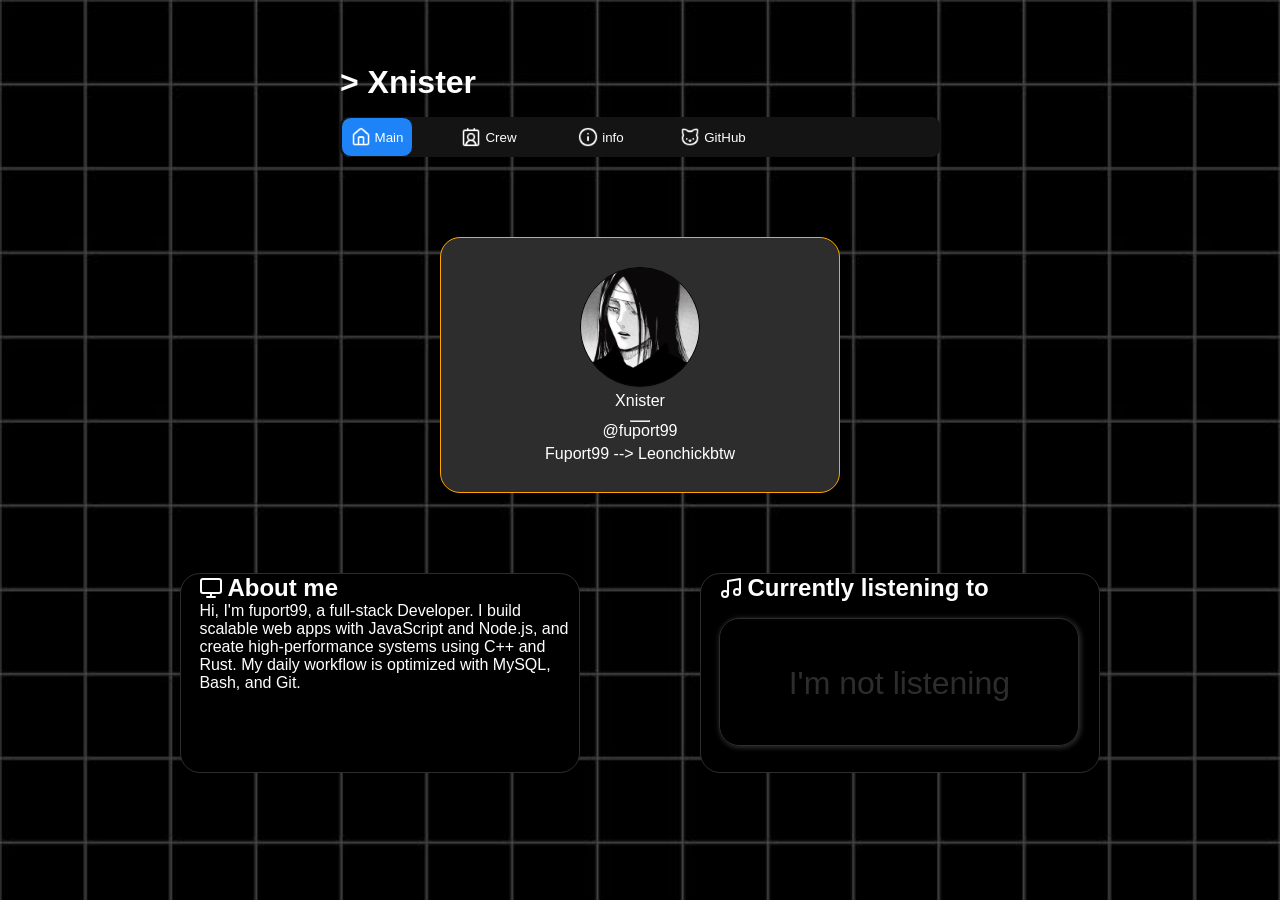
<file: index.html>
<!DOCTYPE html>
<html lang="en">
<head>
    <meta charset="UTF-8">
    <meta name="viewport" content="width=device-width, initial-scale=1.0">
    <title>BusinessCardMain</title>
    <link rel="stylesheet" href="/Css/BusinessCardMain.css">
</head>
<body>
    <div class="Contaner">
        <header>
            <h1> > Xnister</h1>
            <nav class="Navigation">
                <button class="Main"><a href=""><img src="../Assets/house.png" alt="">Main</a></button>
                <button class="Crew"><a href="/Html/BusineessCardCrew.html"><img src="../Assets/contact-round.png" alt="">Crew</a></button>
                <button class="Info"><a href="/Html/BusinessCardInformation.html"><img src="../Assets/info.png" alt="">info</a></button>
                <button class="GitHub"><a href="/Html/BusineessCardGItHub.html"><img src="../Assets/cat.png" alt="">GitHub</a> </button>
            </nav>
        </header>
        <main>
            <div class="Profile">
                <img src="../Assets/2325ecb89686f6503be8f105d2ee6af5.jpg" alt="" class="Avatar">
                <span>Xnister</span>
                <hr>
                <a href="https://t.me/fuport99">@fuport99</a>
                <span>Fuport99 --> Leonchickbtw</span>
            </div>
            <div class="Information">
                <div class="About">
                    <div class="AboutMe">
                        <img src="../Assets/monitor.png" alt="">
                        <h2>About me</h2>
                    </div>
                    <span>Hi, I'm fuport99, a full-stack Developer. I build scalable web apps with JavaScript and Node.js, and create high-performance systems using C++ and Rust. My daily workflow is optimized with MySQL, Bash, and Git.</span>
                </div>
                <div class="Music">
                    <div class="MyMusic">
                        <img src="../Assets/music.png" alt="">
                        <h2>Currently listening to</h3>
                    </div>
                    <span class="Mus">I'm not listening</span>
                    <div></div>
                </div>
            </div>
        </main>
    </div>
</body>
</html>
</file>
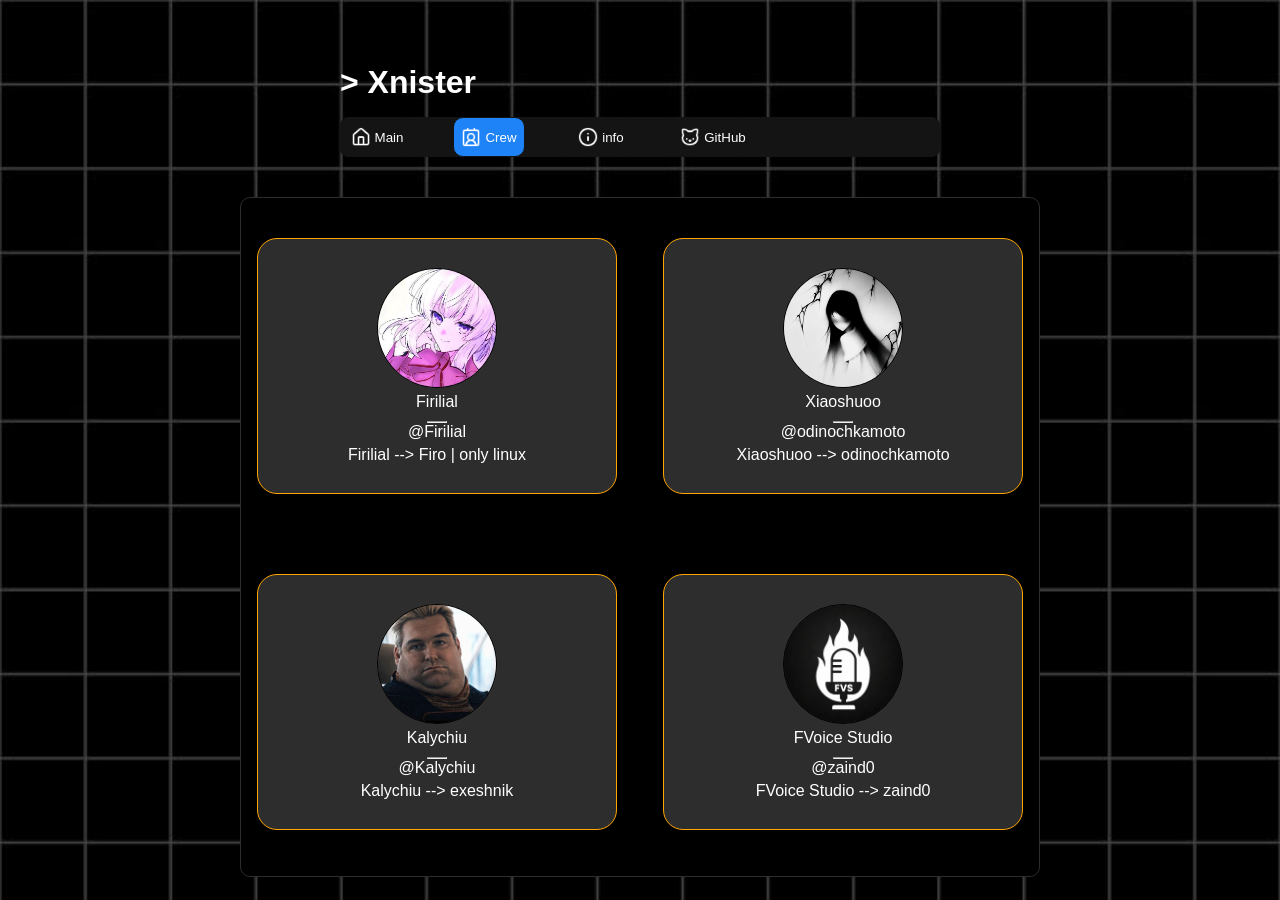
<file: Html/BusineessCardCrew.html>
<!DOCTYPE html>
<html lang="en">
<head>
    <meta charset="UTF-8">
    <meta name="viewport" content="width=device-width, initial-scale=1.0">
    <title>BusineessCardCrew</title>
    <link rel="stylesheet" href="../Css/BusineessCardCrew.css">
</head>
<body>
    <div class="Contaner">
        <header>
            <h1> > Xnister</h1>
            <nav class="Navigation">
                <button class="Main"><a href="../index.html"><img src="../Assets/house.png" alt="">Main</a></button>
                <button class="Crew"><a href=""><img src="../Assets/contact-round.png" alt="">Crew</a></button>
                <button class="Info"><a href="BusinessCardInformation.html"><img src="../Assets/info.png" alt="">info</a></button>
                <button class="GitHub"><a href="BusineessCardGItHub.html"><img src="../Assets/cat.png" alt="">GitHub</a> </button>
            </nav>
        </header>
        <main>
            <div class="Team">
                <div class="TeamProfile">
                    <div class="Firilial">
                        <a href="https://github.com/Firilial-Firo"><img src="../Assets/268681141.jpg" alt="" class="Avatar"></a>
                        <span>Firilial</span>
                        <hr>
                        <a href="https://t.me/Firilial">@Firilial</a>
                        <span>Firilial --> Firo | only linux</span>
                    </div>
                    <div class="Xiaoshuoo">
                        <a href="https://bleak-mono.vercel.app/"><img src="../Assets/136738645.jpg" alt="" class="Avatar"></a>
                        <span>Xiaoshuoo</span>
                        <hr>
                        <a href="https://t.me/odinochkamoto">@odinochkamoto</a>
                        <span>Xiaoshuoo --> odinochkamoto</span>
                    </div>
                </div>
                <div class="TeamProfileSecond">
                    <div class="Kalychiu">
                        <a href="https://github.com/Kalychiu"><img src="../Assets/82e23546df805d17b11e0b1eb7081314.png" alt="" class="Avatar"></a>
                        <span>Kalychiu</span>
                        <hr>
                        <a href="https://t.me/Kalychiu">@Kalychiu</a>
                        <span>Kalychiu --> exeshnik</span>
                    </div>
                    <div class="FVoiceStudio">
                        <a href="https://github.com/galochckinmaxim-glitch"><img src="../Assets/FVS2.png" alt="" class="Avatar"></a>
                        <span>FVoice Studio</span>
                        <hr>
                        <a href="https://t.me/zaind0">@zaind0</a>
                        <span>FVoice Studio  --> zaind0</span>
                    </div>
                </div>
            </div>
        </main>
    </div>
</body>
</html>
</file>
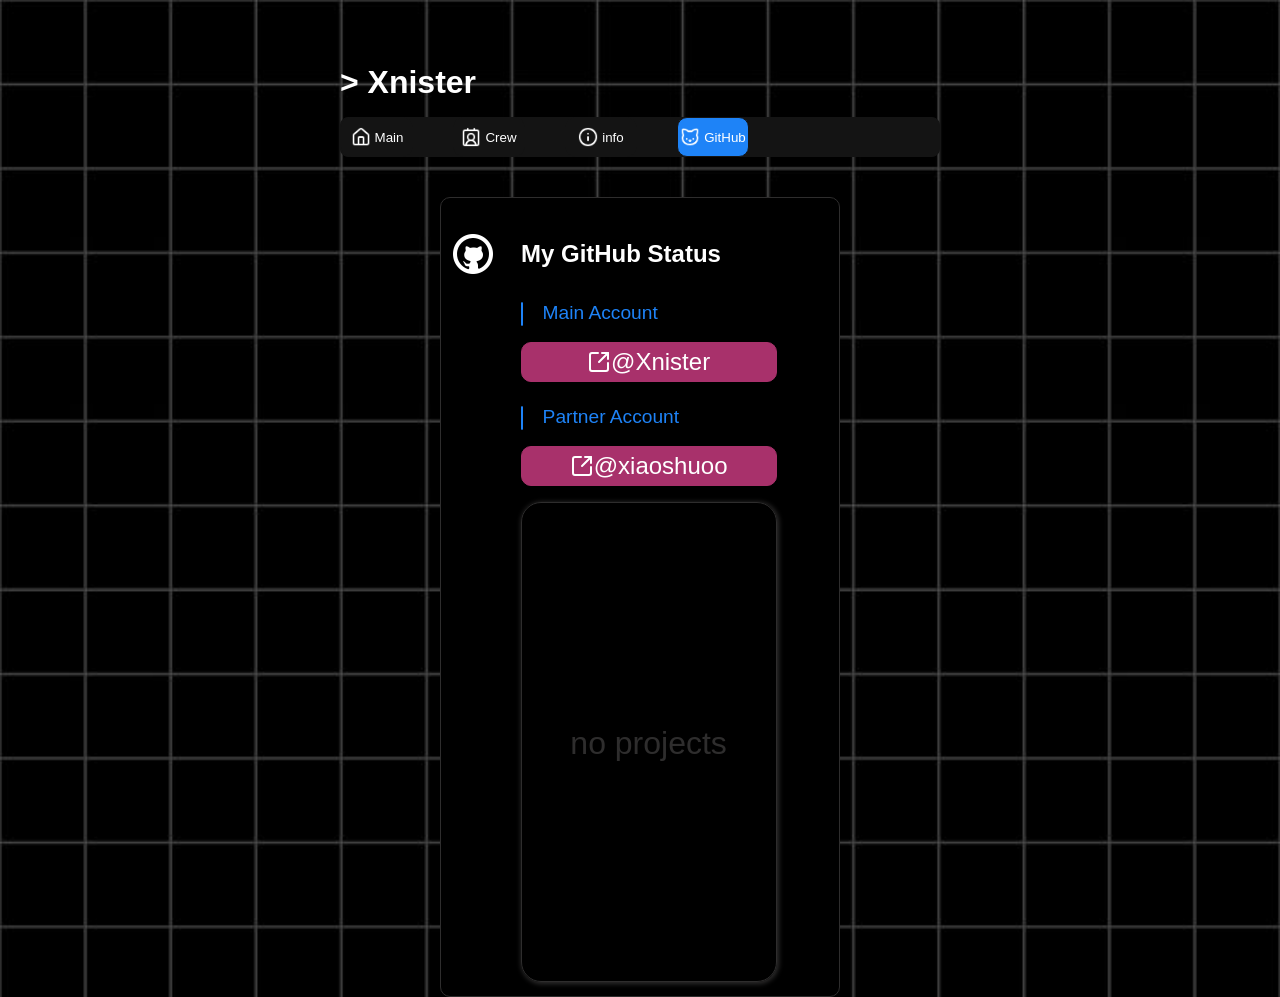
<file: Html/BusineessCardGItHub.html>
<!DOCTYPE html>
<html lang="en">
<head>
    <meta charset="UTF-8">
    <meta name="viewport" content="width=device-width, initial-scale=1.0">
    <title>BusineessCardGItHub</title>
    <link rel="stylesheet" href="../Css/BusineessCardGitHub.css">
</head>
<body>
    <div class="Contaner">
        <header>
            <h1> > Xnister</h1>
            <nav class="Navigation">
                <button class="Main"><a href="../index.html"><img src="../Assets/house.png" alt="">Main</a></button>
                <button class="Crew"><a href="BusineessCardCrew.html"><img src="../Assets/contact-round.png" alt="">Crew</a></button>
                <button class="Info"><a href="BusinessCardInformation.html"><img src="../Assets/info.png" alt="">info</a></button>
                <button class="GitHub"><a href=""><img src="../Assets/cat.png" alt="">GitHub</a> </button>
            </nav>
        </header>
        <main>
            <div class="GitStatus">
                <img src="../Assets/icons8-github-48.png" alt="">
                <h2>My GitHub Status</h2>
            </div>
            <div class="ContanerInformation">
                <div class="MainAccount">
                    <hr>
                    <span style="color: #1e83f7;">Main Account</span>
                </div>
                <button class="Portfolio"><a href="https://github.com/fuport99"><img src="../Assets/square-arrow-out-up-right.png" alt="">@Xnister</a></button>
                <div class="PartnerAccount">
                    <hr>
                    <span style="color: #1e83f7;">Partner Account</span>
                </div>
                <button class="PartnerPortfolio"><a href="https://github.com/xiaoshuoo"><img src="../Assets/square-arrow-out-up-right.png" alt="">@xiaoshuoo</a></button>
                <span class="Project">no projects</span>
            </div>
        </main>
    </div>
</body>
</html>
</file>
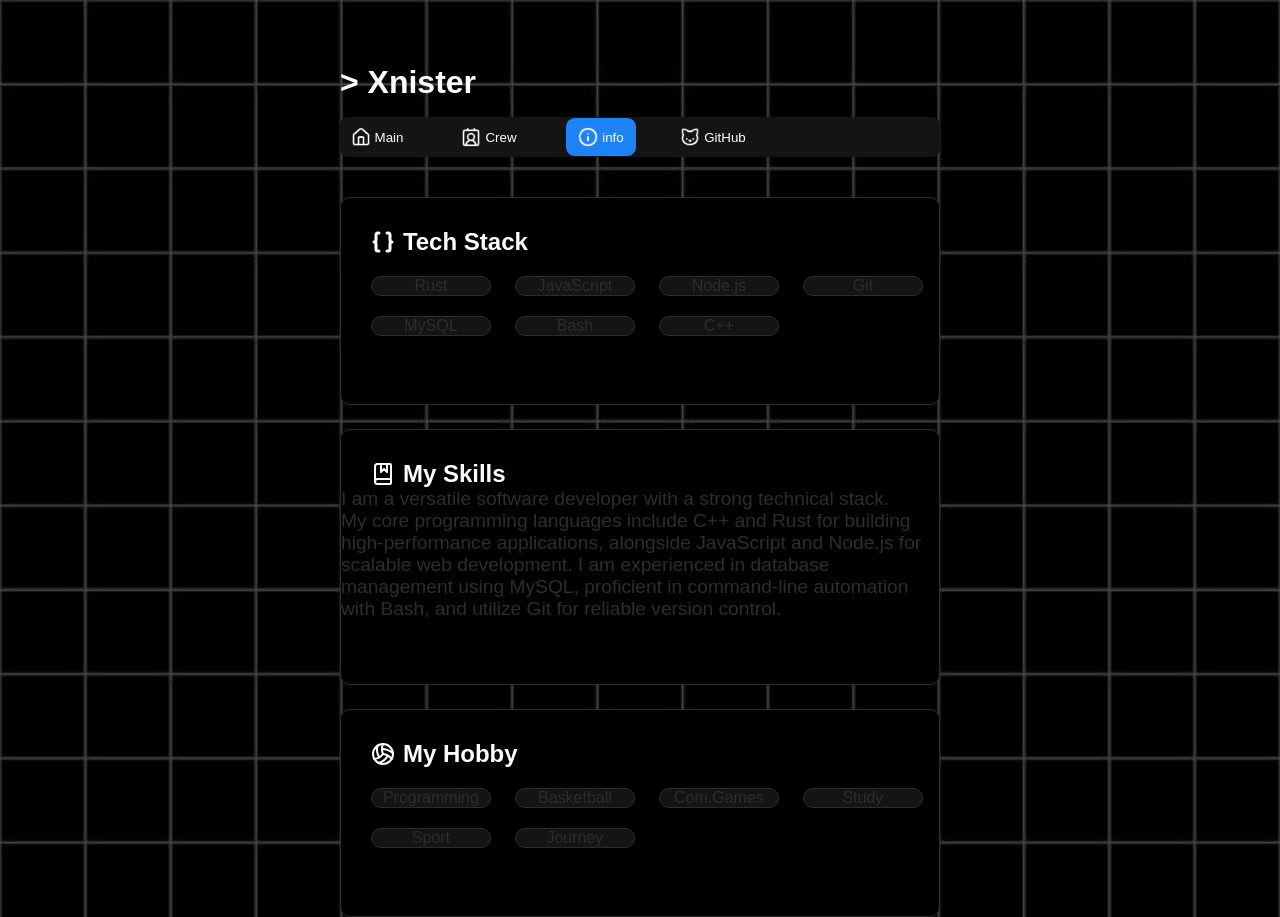
<file: Html/BusinessCardInformation.html>
<!DOCTYPE html>
<html lang="en">
<head>
    <meta charset="UTF-8">
    <meta name="viewport" content="width=device-width, initial-scale=1.0">
    <title>BusinessCardInformation</title>
    <link rel="stylesheet" href="../Css/BusinessCardInformarion.css">
</head>
<body>
    <div class="Contaner">
        <header>
            <h1> > Xnister</h1>
            <nav class="Navigation">
                <button class="Main"><a href="../index.html"><img src="../Assets/house.png" alt="">Main</a></button>
                <button class="Crew"><a href="BusineessCardCrew.html"><img src="../Assets/contact-round.png" alt="">Crew</a></button>
                <button class="Info"><a href=""><img src="../Assets/info.png" alt="">info</a></button>
                <button class="GitHub"><a href="BusineessCardGItHub.html"><img src="../Assets/cat.png" alt="">GitHub</a> </button>
            </nav>
        </header>
        <main>
            <div class="Information">
                <div class="ContanerTechStack">
                    <div class="TechStack">
                        <img src="../Assets/braces(3).png" alt="">
                        <h2>Tech Stack</h2>
                    </div>
                    <ul>
                        <li>Rust</li>
                        <li>JavaScript</li>
                        <li>Node.js</li>
                        <li>Git</li>
                    </ul>
                    <ul>
                        <li>MySQL</li>
                        <li>Bash</li>
                        <li>C++</li>
                    </ul>
                </div>
                <div class="ContanerSkills">
                    <div class="Skills">
                        <img src="../Assets/book-marked.png" alt="">
                        <h2>My Skills</h2>
                    </div>
                    <span>I am a versatile software developer with a strong technical stack.<br> My core programming languages include C++ and Rust for building high-performance applications, alongside JavaScript and Node.js for scalable web development. I am experienced in database management using MySQL, proficient in command-line automation with Bash, and utilize Git for reliable version control.</span>
                </div>
                <div class="ContanerHobby">
                    <div class="Hobby">
                        <img src="../Assets/volleyball.png" alt="">
                        <h2>My Hobby</h2>
                    </div>
                    <ul>
                        <li>Programming</li>
                        <li>Basketball</li>
                        <li>Com.Games</li>
                        <li>Study</li>
                    </ul>
                    <ul>
                        <li>Sport</li>
                        <li>Journey</li>
                    </ul>
                </div>
            </div>
        </main>
    </div>
</body>
</html>
</file>
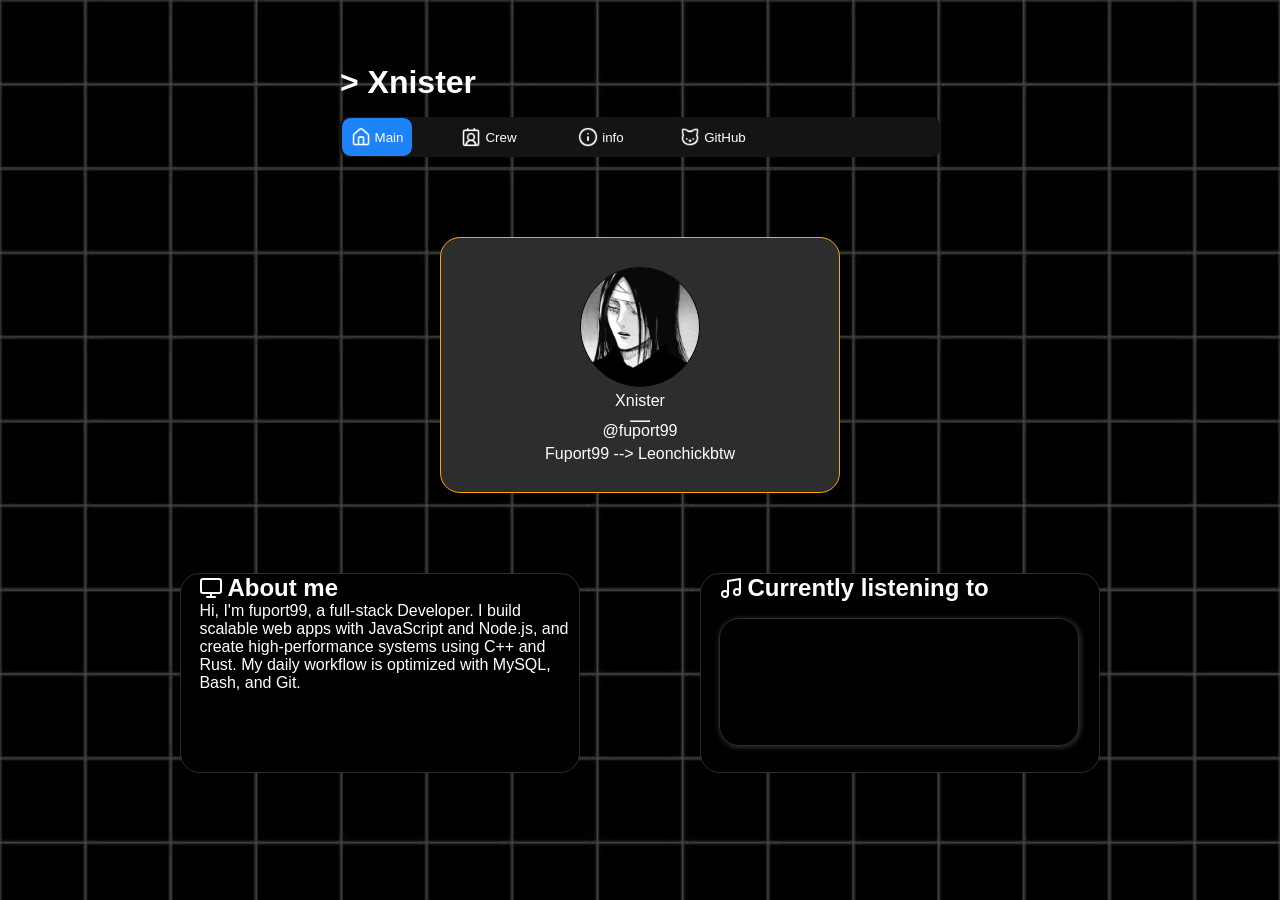
<file: Html/BusinessCardMain.html>
<!DOCTYPE html>
<html lang="en">
<head>
    <meta charset="UTF-8">
    <meta name="viewport" content="width=device-width, initial-scale=1.0">
    <title>BusinessCardMain</title>
    <link rel="stylesheet" href="../Css/BusinessCardMain.css">
</head>
<body>
    <div class="Contaner">
        <header>
            <h1> > Xnister</h1>
            <nav class="Navigation">
                <button class="Main"><a href=""><img src="../Assets/house.png" alt="">Main</a></button>
                <button class="Crew"><a href="BusineessCardCrew.html"><img src="../Assets/contact-round.png" alt="">Crew</a></button>
                <button class="Info"><a href="BusinessCardInformation.html"><img src="../Assets/info.png" alt="">info</a></button>
                <button class="GitHub"><a href="BusineessCardGItHub.html"><img src="../Assets/cat.png" alt="">GitHub</a> </button>
            </nav>
        </header>
        <main>
            <div class="Profile">
                <img src="../Assets/2325ecb89686f6503be8f105d2ee6af5.jpg" alt="" class="Avatar">
                <span>Xnister</span>
                <hr>
                <a href="https://t.me/fuport99">@fuport99</a>
                <span>Fuport99 --> Leonchickbtw</span>
            </div>
            <div class="Information">
                <div class="About">
                    <div class="AboutMe">
                        <img src="../Assets/monitor.png" alt="">
                        <h2>About me</h2>
                    </div>
                    <span>Hi, I'm fuport99, a full-stack Developer. I build scalable web apps with JavaScript and Node.js, and create high-performance systems using C++ and Rust. My daily workflow is optimized with MySQL, Bash, and Git.</span>
                </div>
                <div class="Music">
                    <div class="MyMusic">
                        <img src="../Assets/music.png" alt="">
                        <h2>Currently listening to</h3>
                    </div>
                    <div class="Mus">
                    </div>
                </div>
            </div>
        </main>
    </div>
</body>
</html>
</file>
<file: Css/BusinessCardMain.css>
* {
    padding: 0;
    margin: 0;
    box-sizing: border-box;
    color: white;
    font-family:'Segoe UI', Tahoma, Geneva, Verdana, sans-serif;
}

body {
    background-image: url(../Assets/c884b59f9c84258104b4af31dfae0633.jpg);
    background-repeat: no-repeat;
    background-size: cover;
    background-attachment: fixed;
}

header {
    margin-top: 5%;
}

a {
    display: flex;
    align-items: center;
    text-decoration: none;
}

button {
    border: solid 1px #141414;
    background-color: #141414;
    border-radius: 10px;    
    height: 40px;
    width: 72px;
}

.Contaner {
    display: flex;
    justify-content: center;
    align-items: center;
    flex-direction: column;
    width: 100vw;
}

.Navigation {
    display: flex;
    align-items: center;
    border: solid 1px #141414;
    border-radius: 8px;
    background-color: #141414;
    width: 600px;
    height: 40px;
    margin-top: 16px;
    gap: 40px;
    margin-bottom: 40px;
}

.Navigation a {
    justify-content: center;
    gap: 4px;
}

.Navigation img {
    width: 20px;
    height: 20px;
}

.Main {
    background-color: #1e83f7;
}

.Crew:hover {
    transition: width .1s linear .1s;
    border: solid 1px #2e2d2d;
    border-radius: 10px;
    background-color: #2e2d2d;
    height: 40px;
    width: 72px;
}

.Info:hover {
    transition: width .1s linear .1s;
    border: solid 1px #2e2d2d;
    border-radius: 10px;
    background-color: #2e2d2d;
    height: 40px;
    width: 72px;
}

.GitHub:hover {
    transition: width .1s linear .1s;
    border: solid 1px #2e2d2d;
    border-radius: 10px;
    background-color: #2e2d2d;
    height: 40px;
    width: 72px;
}

main {
    display: flex;
    align-items: center;
    flex-direction: column;
}

.Information {
    display: flex;
}

.Profile {
    display: flex;
    justify-content: center;
    align-items: center;
    flex-direction: column;
    margin-top: 40px;
    border: solid 1px orange;
    border-radius: 20px;
    background-color: #2e2d2d;
    width: 400px;
    height: 256px;
    margin-bottom: 40px;
}

.Profile img {
    border: solid 1px black;
    border-radius: 80px;
    width: 120px;
    height: 120px;
}

.Profile span {
    margin-top: 5px;
}

.Profile hr {
    margin-top: 10px;
    width: 20px;
}

.About {
    border: solid 1px #2e2d2d;
    border-radius: 20px;
    background-color: black;
    width: 400px;
    height: 200px;
    margin-top: 40px;
    margin-right: 60px;
    padding-left: 2%;
}

.AboutMe {
    display: flex;
    align-items: center;
    gap: 4px;
}

.AboutMe img {
    width: 24px;
    height: 24px;
}

.Music {
    border: solid 1px #2e2d2d;
    border-radius: 20px;
    background-color: black;
    width: 400px;
    height: 200px;
    margin-top: 40px;
    margin-left: 60px;
    padding-left: 2%;
}

.MyMusic {
    display: flex;
    align-items: center;
    gap: 4px;
}

.Mus {
    font-size: 200%;
    text-align: center;
    line-height: 128px;
    margin-top: 16px;
    display: block;
    border: solid 1px #2e2d2d;
    color: #2e2d2d;
    border-radius: 20px;
    width: 360px;
    height: 128px;
    box-shadow: 1px 1px 5px 1px #2e2d2d;
}
</file>
<file: Css/BusineessCardCrew.css>
* {
    padding: 0;
    margin: 0;
    box-sizing: border-box;
    color: white;
    font-family:'Segoe UI', Tahoma, Geneva, Verdana, sans-serif;
}

body {
    background-image: url(../Assets/c884b59f9c84258104b4af31dfae0633.jpg);
    background-repeat: no-repeat;
    background-size: cover;
    background-attachment: fixed;
}

header {
    margin-top: 5%;
}

a {
    display: flex;
    align-items: center;
    text-decoration: none;
}

button {
    border: solid 1px #141414;
    background-color: #141414;
    border-radius: 10px;    
    height: 40px;
    width: 72px;
}

.Contaner {
    display: flex;
    justify-content: center;
    align-items: center;
    flex-direction: column;
    width: 100vw;
}

.Navigation {
    display: flex;
    align-items: center;
    border: solid 1px #141414;
    border-radius: 8px;
    background-color: #141414;
    width: 600px;
    height: 40px;
    margin-top: 16px;
    gap: 40px;
    margin-bottom: 40px;
}

.Navigation a {
    justify-content: center;
    gap: 4px;
}

.Navigation img {
    width: 20px;
    height: 20px;
}

.Main:hover {
    transition: width .1s linear .1s;
    border: solid 1px #2e2d2d;
    border-radius: 10px;
    background-color: #2e2d2d;
    height: 40px;
    width: 72px;
}

.Crew {
    background-color: #1e83f7;
}

.Info:hover {
    transition: width .1s linear .1s;
    border: solid 1px #2e2d2d;
    border-radius: 10px;
    background-color: #2e2d2d;
    height: 40px;
    width: 72px;
}

.GitHub:hover {
    transition: width .1s linear .1s;
    border: solid 1px #2e2d2d;
    border-radius: 10px;
    background-color: #2e2d2d;
    height: 40px;
    width: 72px;
}

main {
    background-color: black;
    border: solid 1px #2e2d2d;
    border-radius: 10px;
    width: 800px;
    height: 680px;
}

.TeamProfile {
    display: flex;
    padding-left: 2%;
    padding-right: 2%;
    justify-content: space-between;
}

.Firilial {
    display: flex;
    justify-content: center;
    align-items: center;
    flex-direction: column;
    margin-top: 40px;
    border: solid 1px orange;
    border-radius: 20px;
    background-color: #2e2d2d;
    width: 360px;
    height: 256px;
    margin-bottom: 40px;
}

.Firilial img {
    border: solid 1px black;
    border-radius: 80px;
    width: 120px;
    height: 120px;
}

.Firilial hr {
    margin-top: 10px;
    width: 20px;
}

.Firilial span {
    margin-top: 5px;
}

.Xiaoshuoo {
    display: flex;
    justify-content: center;
    align-items: center;
    flex-direction: column;
    margin-top: 40px;
    border: solid 1px orange;
    border-radius: 20px;
    background-color: #2e2d2d;
    width: 360px;
    height: 256px;
    margin-bottom: 40px;
}

.Xiaoshuoo img {
    border: solid 1px black;
    border-radius: 80px;
    width: 120px;
    height: 120px;
}

.Xiaoshuoo hr {
    margin-top: 10px;
    width: 20px;
}

.Xiaoshuoo span {
    margin-top: 5px;
}

.TeamProfileSecond {
    display: flex;
    padding-left: 2%;
    padding-right: 2%;
    justify-content: space-between;
}

.Kalychiu {
    display: flex;
    justify-content: center;
    align-items: center;
    flex-direction: column;
    margin-top: 40px;
    border: solid 1px orange;
    border-radius: 20px;
    background-color: #2e2d2d;
    width: 360px;
    height: 256px;
    margin-bottom: 40px;
}

.Kalychiu img {
    border: solid 1px black;
    border-radius: 80px;
    width: 120px;
    height: 120px;
}

.Kalychiu hr {
    margin-top: 10px;
    width: 20px;
}

.Kalychiu span {
    margin-top: 5px;
}

.FVoiceStudio {
    display: flex;
    justify-content: center;
    align-items: center;
    flex-direction: column;
    margin-top: 40px;
    border: solid 1px orange;
    border-radius: 20px;
    background-color: #2e2d2d;
    width: 360px;
    height: 256px;
    margin-bottom: 40px;
}

.FVoiceStudio img {
    border: solid 1px black;
    border-radius: 80px;
    width: 120px;
    height: 120px;
}

.FVoiceStudio hr {
    margin-top: 10px;
    width: 20px;
}

.FVoiceStudio span {
    margin-top: 5px;
}
</file>
<file: Css/BusineessCardGitHub.css>
* {
    padding: 0;
    margin: 0;
    box-sizing: border-box;
    color: white;
    font-family:'Segoe UI', Tahoma, Geneva, Verdana, sans-serif;
}

body {
    background-image: url(../Assets/c884b59f9c84258104b4af31dfae0633.jpg);
    background-repeat: no-repeat;
    background-size: cover;
    background-attachment: fixed;
}

a {
    display: flex;
    align-items: center;
    text-decoration: none;
}

button {
    border: solid 1px #141414;
    background-color: #141414;
    border-radius: 10px;    
    height: 40px;
    width: 72px;
}

header {
    margin-top: 5%;
}

.Contaner {
    display: flex;
    justify-content: center;
    align-items: center;
    flex-direction: column;
    width: 100vw;
}

.Navigation {
    display: flex;
    align-items: center;
    border: solid 1px #141414;
    border-radius: 8px;
    background-color: #141414;
    width: 600px;
    height: 40px;
    margin-top: 16px;
    gap: 40px;
    margin-bottom: 40px;
}

.Navigation a {
    justify-content: center;
    gap: 4px;
}

.Navigation img {
    width: 20px;
    height: 20px;
}

.Main:hover {
    transition: width .1s linear .1s;
    border: solid 1px #2e2d2d;
    border-radius: 10px;
    background-color: #2e2d2d;
    height: 40px;
    width: 72px;
}

.Crew:hover {
    transition: width .1s linear .1s;
    border: solid 1px #2e2d2d;
    border-radius: 10px;
    background-color: #2e2d2d;
    height: 40px;
    width: 72px;
}

.Info:hover {
    transition: width .1s linear .1s;
    border: solid 1px #2e2d2d;
    border-radius: 10px;
    background-color: #2e2d2d;
    height: 40px;
    width: 72px;
}

.GitHub {
    background-color: #1e83f7;
}

main {
    background-color: black;
    border: solid 1px #2e2d2d;
    border-radius: 10px;
    width: 400px;
    height: 800px;
}

.ContanerInformation {
    margin-left: 20%;
}

.MainAccount {
    font-size: 120%;
    margin-top: 24px;
    display: flex;
    gap: 20px;
}

.GitStatus {
    margin-top: 8%;
    margin-left: 2%;
    gap: 24px;
    align-items: center;
    display: flex;
}

.MainAccount hr {
    border: solid 1px #1e83f7;
    border-radius: 20px;
    background-color: #1e83f7;
    width: 2px;
    height: 24px;
}

.Portfolio {
    display: flex;
    margin-top: 16px;
    border: solid 1px #a8316b;
    border-radius: 10px;
    background-color: #a8316b;
    width: 256px;
    font-size: 150%;
    gap: 8px;
    justify-content: center;
    align-items: center;
}

.GitHubInformation {
    display: block;
    border: solid 1px #2e2d2d;
    color: #2e2d2d;
    border-radius: 20px;
    margin-top: 16px;
    width: 256px;
    height: 56px;
}

.Project {
    font-size: 200%;
    text-align: center;
    line-height: 480px;
    margin-top: 16px;
    display: block;
    border: solid 1px #2e2d2d;
    color: #2e2d2d;
    border-radius: 20px;
    width: 256px;
    height: 480px;
    box-shadow: 1px 1px 5px 1px #2e2d2d;
}

.PartnerAccount {
    font-size: 120%;
    margin-top: 24px;
    display: flex;
    gap: 20px;
}

.PartnerAccount hr {
    border: solid 1px #1e83f7;
    border-radius: 20px;
    background-color: #1e83f7;
    width: 2px;
    height: 24px;
}

.PartnerPortfolio {
    display: flex;
    margin-top: 16px;
    border: solid 1px #a8316b;
    border-radius: 10px;
    background-color: #a8316b;
    width: 256px;
    font-size: 150%;
    gap: 8px;
    justify-content: center;
    align-items: center;
}
</file>
<file: Css/BusinessCardInformarion.css>
* {
    padding: 0;
    margin: 0;
    box-sizing: border-box;
    color: white;
    font-family:'Segoe UI', Tahoma, Geneva, Verdana, sans-serif;
}

body {
    background-image: url(../Assets/c884b59f9c84258104b4af31dfae0633.jpg);
    background-repeat: no-repeat;
    background-size: cover;
    background-attachment: fixed;
}

a {
    display: flex;
    align-items: center;
    text-decoration: none;
}

button {
    border: solid 1px #141414;
    background-color: #141414;
    border-radius: 10px;    
    height: 40px;
    width: 72px;
}

header {
    margin-top: 5%;
}

.Contaner {
    display: flex;
    justify-content: center;
    align-items: center;
    flex-direction: column;
    width: 100vw;
}

.Navigation {
    display: flex;
    align-items: center;
    border: solid 1px #141414;
    border-radius: 8px;
    background-color: #141414;
    width: 600px;
    height: 40px;
    margin-top: 16px;
    gap: 40px;
    margin-bottom: 40px;
}

.Navigation a {
    justify-content: center;
    gap: 4px;
}

.Navigation img {
    width: 20px;
    height: 20px;
}

.Main:hover {
    transition: width .1s linear .1s;
    border: solid 1px #2e2d2d;
    border-radius: 10px;
    background-color: #2e2d2d;
    height: 40px;
    width: 72px;
}

.Crew:hover {
    transition: width .1s linear .1s;
    border: solid 1px #2e2d2d;
    border-radius: 10px;
    background-color: #2e2d2d;
    height: 40px;
    width: 72px;
}

.Info {
    background-color: #1e83f7;
}

.GitHub:hover {
    transition: width .1s linear .1s;
    border: solid 1px #2e2d2d;
    border-radius: 10px;
    background-color: #2e2d2d;
    height: 40px;
    width: 72px;
}

.TechStack {
    display: flex;
    align-items: center;
    margin-top: 5%;
    margin-left: 5%;
    gap: 8px;
}

.ContanerTechStack {
    border: solid 1px #2e2d2d;
    border-radius: 10px;
    background-color: black;
    width: 600px;
    height: 208px;
    margin-bottom: 4%
}

.ContanerTechStack ul {
    display: flex;
    margin-top: 20px;
    margin-left: 5%;
    gap: 24px;
    list-style-type: none;
    text-align: center;
}

.ContanerTechStack li {
    border: solid 1px #2e2d2d;
    border-radius: 10px;
    background-color: #141414;
    color: #2e2d2d;
    width: 120px;
    gap: 40px;
}

.ContanerSkills {
    border: solid 1px #2e2d2d;
    border-radius: 10px;
    background-color: black;
    width: 600px;
    height: 256px;
    margin-top: 4%;
}

.Skills {
    display: flex;
    align-items: center;
    margin-top: 5%;
    margin-left: 5%;
    gap: 8px;
}

.ContanerSkills span {
    font-size: 120%;
    color: #2e2d2d;
}

.ContanerHobby {
    border: solid 1px #2e2d2d;
    border-radius: 10px;
    background-color: black;
    width: 600px;
    height: 208px;
    margin-top: 4%;
}

.Hobby {
    display: flex;
    align-items: center;
    margin-top: 5%;
    margin-left: 5%;
    gap: 8px;
}

.ContanerHobby ul {
    display: flex;
    margin-top: 20px;
    margin-left: 5%;
    gap: 24px;
    list-style-type: none;
    text-align: center;
}

.ContanerHobby li {
    border: solid 1px #2e2d2d;
    border-radius: 10px;
    background-color: #141414;
    color: #2e2d2d;
    width: 120px;
    gap: 40px;
}
</file>
